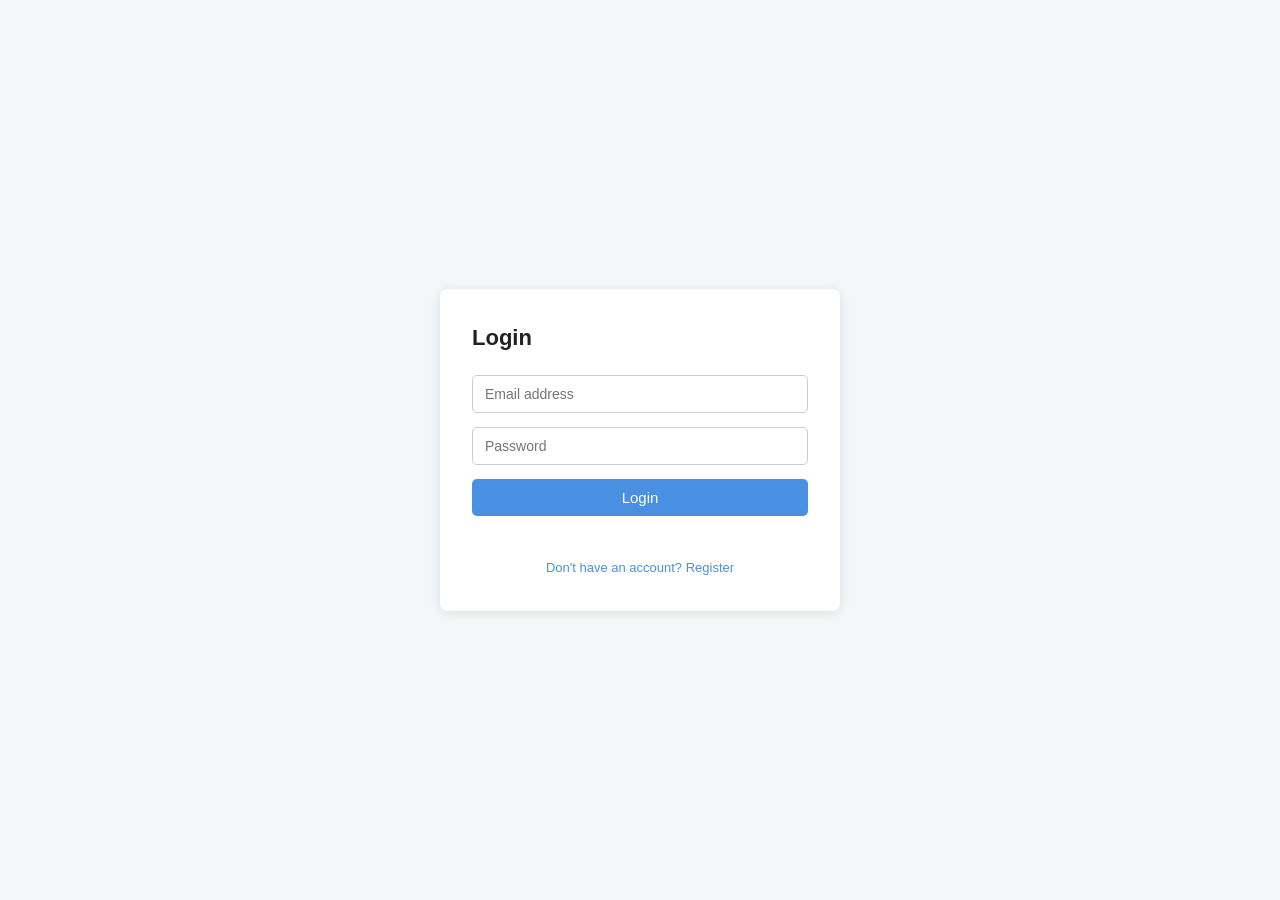
<file: frontend/index.html>
<!DOCTYPE html>
<html lang="en">
<head>
    <meta charset="UTF-8">
    <title>Login - Task Manager</title>
    <link rel="stylesheet" href="style.css">
</head>
<body>

    <div class="auth-wrapper">
        <div class="card">
            <h2>Login</h2>

            <input type="email" id="email" placeholder="Email address" />
            <input type="password" id="password" placeholder="Password" />

            <button class="btn-primary" id="loginBtn" onclick="loginUser()">Login</button>

            <p class="error-msg" id="error-msg"></p>

            <a class="link" href="register.html">Don't have an account? Register</a>
        </div>
    </div>

    <script src="script.js"></script>
</body>
</html>
</file>
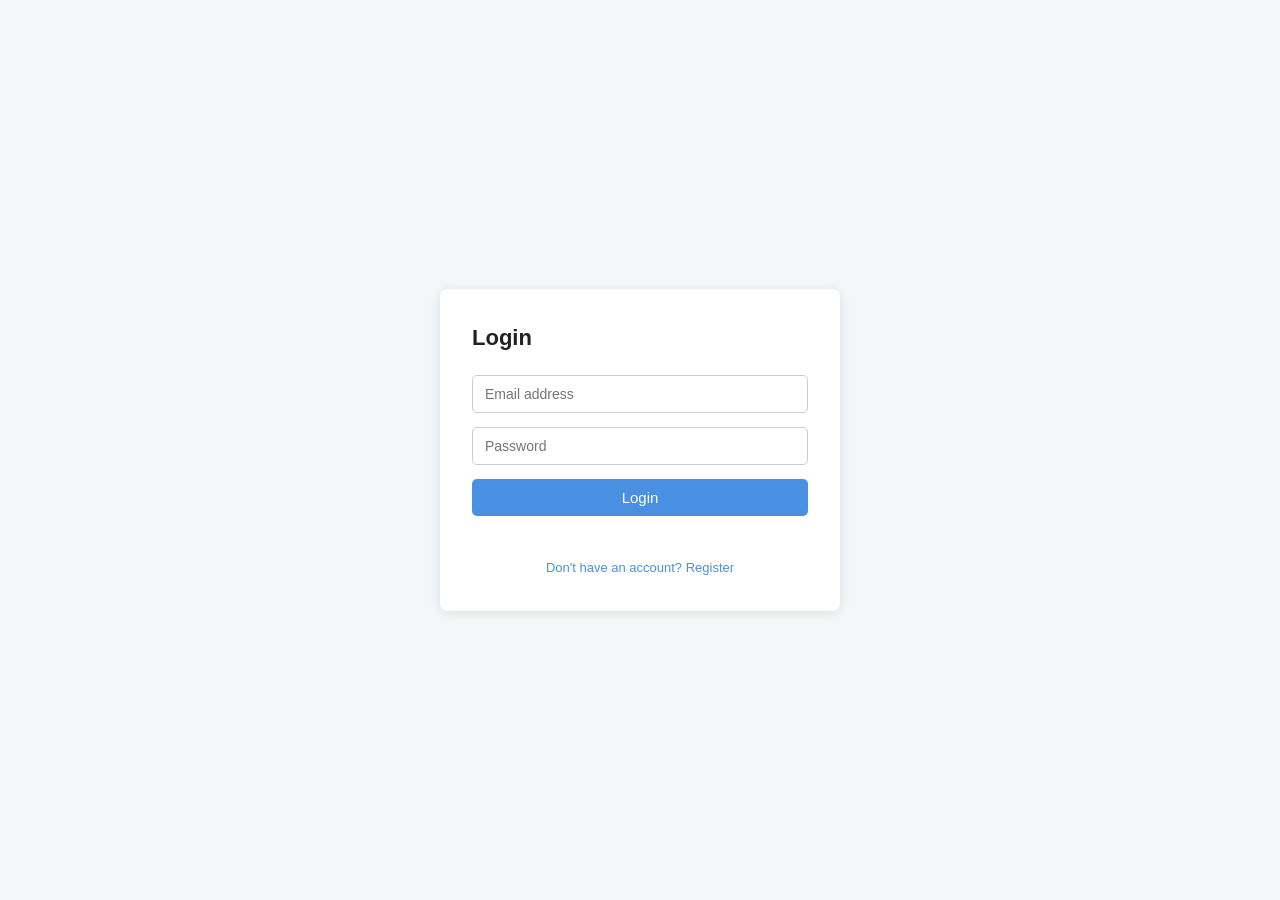
<file: frontend/dashboard.html>
<!DOCTYPE html>
<html lang="en">
<head>
    <meta charset="UTF-8">
    <title>Dashboard - Task Manager</title>
    <link rel="stylesheet" href="style.css">
</head>
<body>

    <div class="dashboard-wrapper">

        <!-- Header -->
        <div class="dash-header">
            <h2>Task Dashboard</h2>
            <button class="btn-logout logout" onclick="logout()">Logout</button>
        </div>

        <!-- Add Task -->
        <div class="add-task-card">
            <h3>Add New Task</h3>
            <input type="text" id="task-title" placeholder="Task title" />
            <textarea id="task-desc" rows="3" placeholder="Task description (optional)"></textarea>
            <button class="btn-add" id="addTaskBtn" onclick="createTask()">Add Task</button>
        </div>

        <!-- Task List -->
        <div class="task-section">
            <h2>My Tasks</h2>
            <ul class="task-list" id="task-list">
                <p class="empty-msg">Loading tasks...</p>
            </ul>
        </div>

    </div>

    <script src="script.js"></script>
    <script>
        fetchTasks();
    </script>
</body>
</html>
</file>
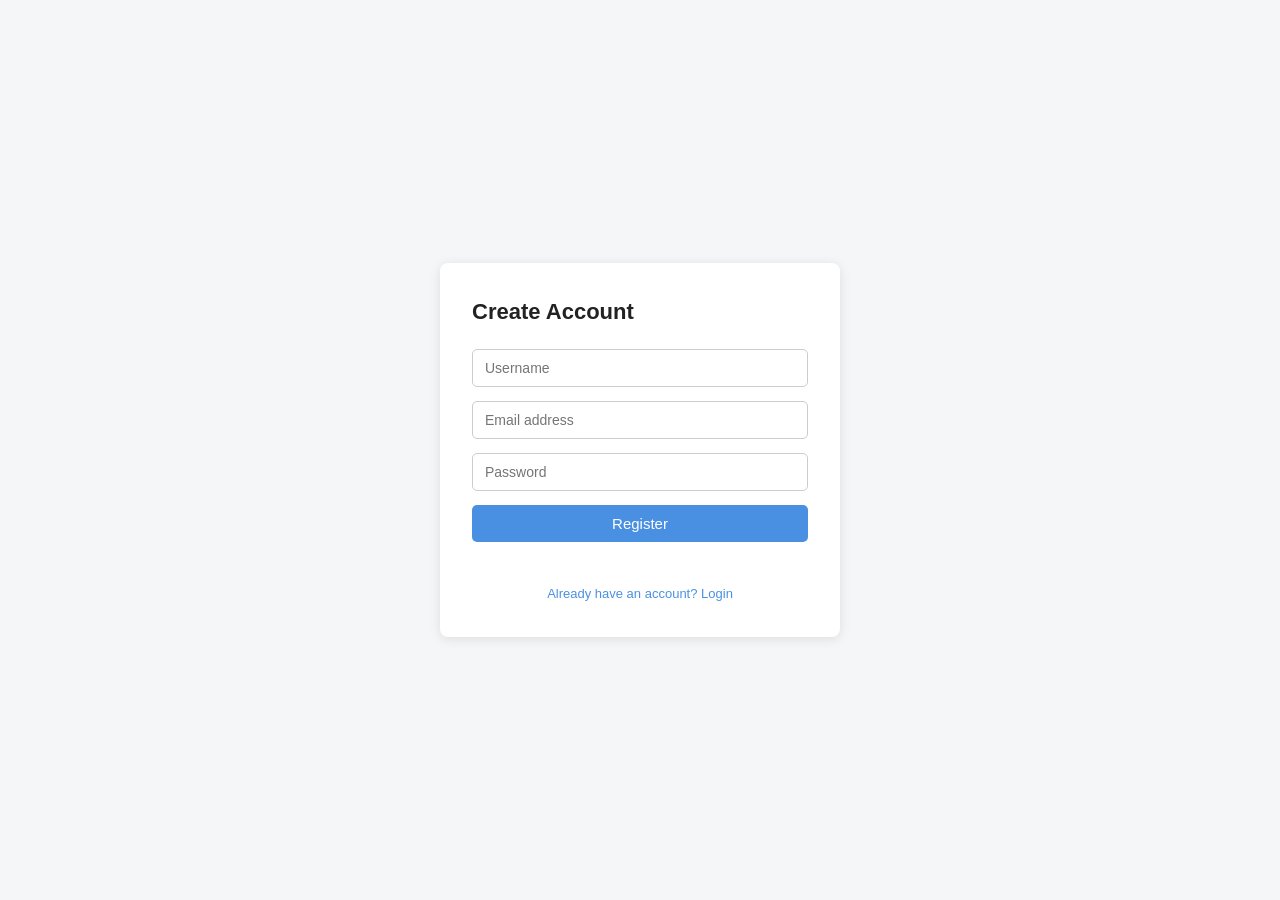
<file: frontend/register.html>
<!DOCTYPE html>
<html lang="en">
<head>
    <meta charset="UTF-8">
    <title>Register - Task Manager</title>
    <link rel="stylesheet" href="style.css">
</head>
<body>

    <div class="auth-wrapper">
        <div class="card">
            <h2>Create Account</h2>

            <input type="text" id="username" placeholder="Username" />
            <input type="email" id="email" placeholder="Email address" />
            <input type="password" id="password" placeholder="Password" />

            <button class="btn-primary" onclick="registerUser()">Register</button>

            <p class="error-msg" id="error-msg"></p>

            <a class="link" href="index.html">Already have an account? Login</a>
        </div>
    </div>

    <script src="script.js"></script>
</body>
</html>
</file>
<file: frontend/style.css>
* {
    box-sizing: border-box;
    margin: 0;
    padding: 0;
}

body {
    font-family: Arial, sans-serif;
    background-color: #f4f6f8;
    color: #333;
}

h2 {
    margin-bottom: 15px;
}

button:hover {
    opacity: 0.9;
    cursor: pointer;
}

/* ---- AUTH PAGES (login / register) ---- */

.auth-wrapper {
    display: flex;
    justify-content: center;
    align-items: center;
    min-height: 100vh;
}

.card {
    background: #fff;
    padding: 36px 32px;
    border-radius: 8px;
    box-shadow: 0 2px 12px rgba(0, 0, 0, 0.1);
    width: 100%;
    max-width: 400px;
}

.card h2 {
    margin-bottom: 24px;
    font-size: 22px;
    color: #222;
}

.card input {
    width: 100%;
    padding: 10px 12px;
    margin-bottom: 14px;
    border: 1px solid #ccc;
    border-radius: 5px;
    font-size: 14px;
    outline: none;
}

.card input:focus {
    border-color: #4a90e2;
}

.btn-primary {
    width: 100%;
    padding: 10px;
    background-color: #4a90e2;
    color: white;
    border: none;
    border-radius: 5px;
    font-size: 15px;
    cursor: pointer;
}

.btn-primary:hover {
    background-color: #357abd;
}

.error-msg {
    color: #e74c3c;
    font-size: 13px;
    margin-top: 10px;
    min-height: 18px;
}

.card .link {
    display: block;
    margin-top: 16px;
    font-size: 13px;
    color: #4a90e2;
    text-decoration: none;
    text-align: center;
}

.card .link:hover {
    text-decoration: underline;
}

/* ---- DASHBOARD ---- */

.dashboard-wrapper {
    max-width: 720px;
    margin: 40px auto;
    padding: 0 16px;
}

.dash-header {
    display: flex;
    justify-content: space-between;
    align-items: center;
    margin-bottom: 28px;
}

.dash-header h2 {
    font-size: 24px;
    color: #222;
}

.btn-logout {
    padding: 8px 16px;
    background-color: #e74c3c;
    color: white;
    border: none;
    border-radius: 5px;
    font-size: 13px;
    cursor: pointer;
}

.btn-logout:hover {
    background-color: #c0392b;
}

.logout {
    position: absolute;
    top: 20px;
    right: 20px;
}

/* Add task section */
.add-task-card {
    background: #fff;
    padding: 24px;
    border-radius: 8px;
    box-shadow: 0 2px 8px rgba(0, 0, 0, 0.08);
    margin-bottom: 28px;
}

.add-task-card h3 {
    margin-bottom: 14px;
    font-size: 17px;
    color: #333;
}

.add-task-card input,
.add-task-card textarea {
    width: 100%;
    padding: 10px 12px;
    margin-bottom: 12px;
    border: 1px solid #ccc;
    border-radius: 5px;
    font-size: 14px;
    font-family: Arial, sans-serif;
    outline: none;
    resize: vertical;
}

.add-task-card input:focus,
.add-task-card textarea:focus {
    border-color: #4a90e2;
}

.btn-add {
    padding: 9px 20px;
    background-color: #4a90e2;
    color: white;
    border: none;
    border-radius: 5px;
    font-size: 14px;
    cursor: pointer;
}

.btn-add:hover {
    background-color: #357abd;
}

/* Task list */
.task-section h2,
.task-section h3 {
    font-size: 17px;
    color: #333;
    margin-bottom: 14px;
}

.task-list {
    list-style: none;
}

.task {
    background: white;
    padding: 10px;
    margin-bottom: 10px;
    border-radius: 6px;
    box-shadow: 0 2px 4px rgba(0, 0, 0, 0.1);
}

.task-card {
    background: #fff;
    padding: 16px 20px;
    border-radius: 8px;
    box-shadow: 0 1px 6px rgba(0, 0, 0, 0.08);
    margin-bottom: 12px;
    display: flex;
    justify-content: space-between;
    align-items: flex-start;
    gap: 12px;
}

.task-info h4 {
    font-size: 15px;
    margin-bottom: 4px;
    color: #222;
}

.task-info p {
    font-size: 13px;
    color: #666;
}

.btn-delete {
    padding: 6px 14px;
    background-color: #e74c3c;
    color: white;
    border: none;
    border-radius: 5px;
    font-size: 12px;
    cursor: pointer;
    white-space: nowrap;
    flex-shrink: 0;
}

.btn-delete:hover {
    background-color: #c0392b;
}

.empty-msg {
    color: #999;
    font-size: 14px;
    text-align: center;
    padding: 20px 0;
}
</file>
